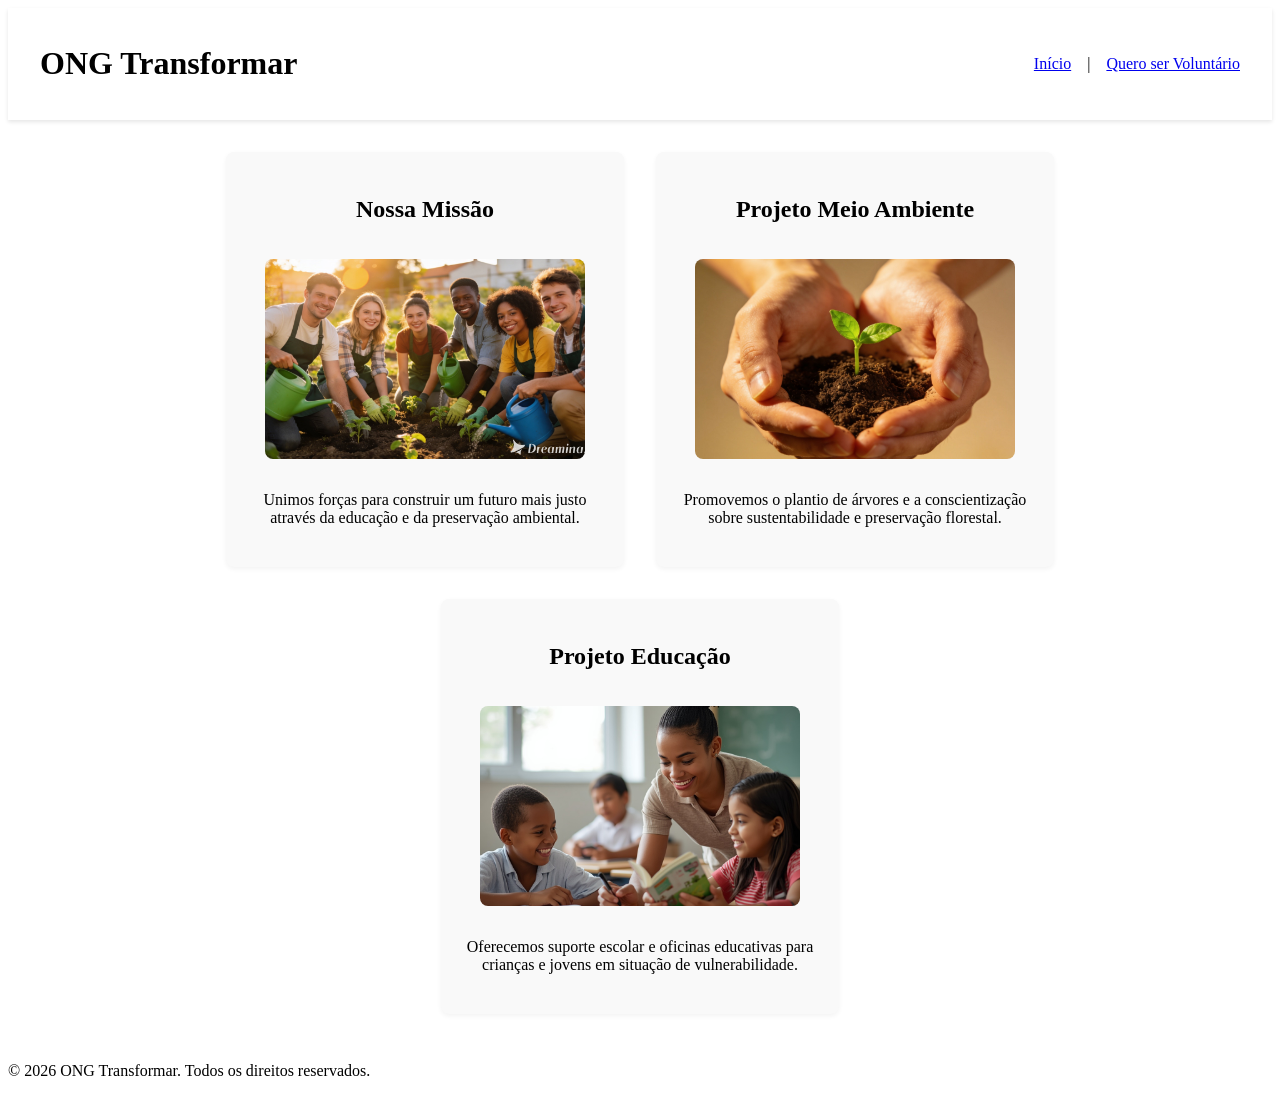
<file: index.html>
<!DOCTYPE html>
<html lang="pt-BR">
<head>
  <meta charset="UTF-8">
  <meta name="viewport" content="width=device-width, initial-scale=1.0">
  <title>ONG Transformar - Início</title>
  <!-- Vínculo com o arquivo de estilos CSS -->
  <link rel="stylesheet" href="styles.css">
</head>
<body>

  <header class="header-container">
    <h1>ONG Transformar</h1>
    <nav class="nav-menu">
      <a href="index.html">Início</a> | 
      <a href="cadastro.html">Quero ser Voluntário</a>
    </nav>
  </header>

  <main class="cards-container">
    <section class="hero-section">
      <h2>Nossa Missão</h2>
      <img src="assets/images/banner.jpeg" alt="Grupo de voluntários reunidos em ação comunitária, representando a missão da ONG." loading="lazy">
      <p>Unimos forças para construir um futuro mais justo através da educação e da preservação ambiental.</p>
    </section>

    <section class="hero-section">
      <h2>Projeto Meio Ambiente</h2>
      <img src="assets/images/natureza.jpeg" alt="Mãos cultivando uma muda de planta, representando projetos de preservação ambiental." loading="lazy">
      <p>Promovemos o plantio de árvores e a conscientização sobre sustentabilidade e preservação florestal.</p>
    </section>

    <section class="hero-section">
      <h2>Projeto Educação</h2>
      <img src="assets/images/educa.jpg" alt="Voluntária em sala de aula ensinando alunos, representando projetos educacionais da ONG." loading="lazy">
      <p>Oferecemos suporte escolar e oficinas educativas para crianças e jovens em situação de vulnerabilidade.</p>
    </section>
  </main>

  <footer>
    <p>&copy; 2026 ONG Transformar. Todos os direitos reservados.</p>
  </footer>

</body>
</html>
</file>
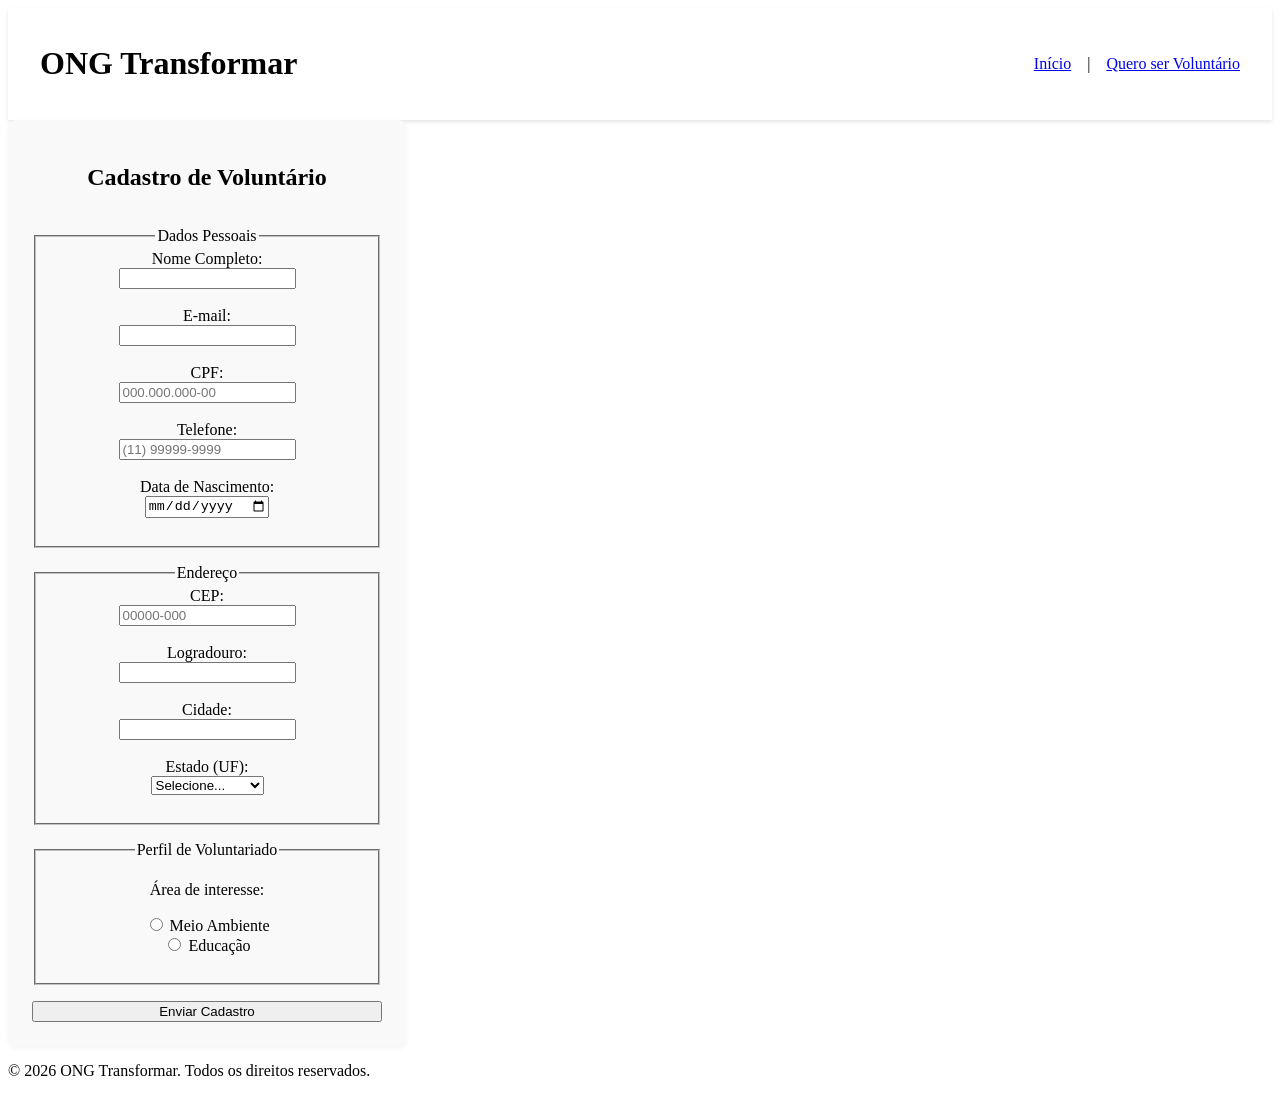
<file: cadastro.html>
<!DOCTYPE html>
<html lang="pt-BR">
<head>
  <meta charset="UTF-8">
  <meta name="viewport" content="width=device-width, initial-scale=1.0">
  <title>ONG Transformar - Cadastro de Voluntário</title>
  <!-- Vínculo com o arquivo de estilos CSS -->
  <link rel="stylesheet" href="styles.css">
</head>
<body>

  <header class="header-container">
    <h1>ONG Transformar</h1>
    <nav class="nav-menu">
      <a href="index.html">Início</a> | 
      <a href="cadastro.html">Quero ser Voluntário</a>
    </nav>
  </header>

  <main class="hero-section">
    <h2>Cadastro de Voluntário</h2>
    
    <form class="form-group-container" action="#" method="post">
      
      <!-- Agrupamento 1: Dados Pessoais -->
      <fieldset>
        <legend>Dados Pessoais</legend>

        <label for="nome">Nome Completo:</label><br>
        <input type="text" id="nome" name="nome" required><br><br>

        <label for="email">E-mail:</label><br>
        <input type="email" id="email" name="email" required><br><br>

        <label for="cpf">CPF:</label><br>
        <input type="text" id="cpf" name="cpf" pattern="\d{3}\.\d{3}\.\d{3}-\d{2}" placeholder="000.000.000-00" maxlength="14" required><br><br>

        <label for="telefone">Telefone:</label><br>
        <input type="tel" id="telefone" name="telefone" pattern="\(\d{2}\)\s\d{4,5}-\d{4}" placeholder="(11) 99999-9999" required><br><br>

        <label for="nascimento">Data de Nascimento:</label><br>
        <input type="date" id="nascimento" name="nascimento" required><br><br>
      </fieldset>

      <!-- Agrupamento 2: Endereço -->
      <fieldset>
        <legend>Endereço</legend>

        <label for="cep">CEP:</label><br>
        <input type="text" id="cep" name="cep" pattern="\d{5}-\d{3}" placeholder="00000-000" maxlength="9" required><br><br>

        <label for="logradouro">Logradouro:</label><br>
        <input type="text" id="logradouro" name="logradouro" required><br><br>

        <label for="cidade">Cidade:</label><br>
        <input type="text" id="cidade" name="cidade" required><br><br>

        <label for="estado">Estado (UF):</label><br>
        <select id="estado" name="estado" required>
          <option value="">Selecione...</option>
          <option value="SP">São Paulo</option>
          <option value="RJ">Rio de Janeiro</option>
          <option value="MG">Minas Gerais</option>
          <option value="DF">Distrito Federal</option>
        </select><br><br>
      </fieldset>

      <!-- Agrupamento 3: Perfil -->
      <fieldset>
        <legend>Perfil de Voluntariado</legend>

        <p>Área de interesse:</p>
        <input type="radio" id="meio-ambiente" name="area" value="meio-ambiente" required>
        <label for="meio-ambiente">Meio Ambiente</label><br>

        <input type="radio" id="educacao" name="area" value="educacao">
        <label for="educacao">Educação</label><br><br>
      </fieldset>

      <button type="submit">Enviar Cadastro</button>
    </form>
  </main>

  <footer>
    <p>&copy; 2026 ONG Transformar. Todos os direitos reservados.</p>
  </footer>

</body>
</html>
</file>
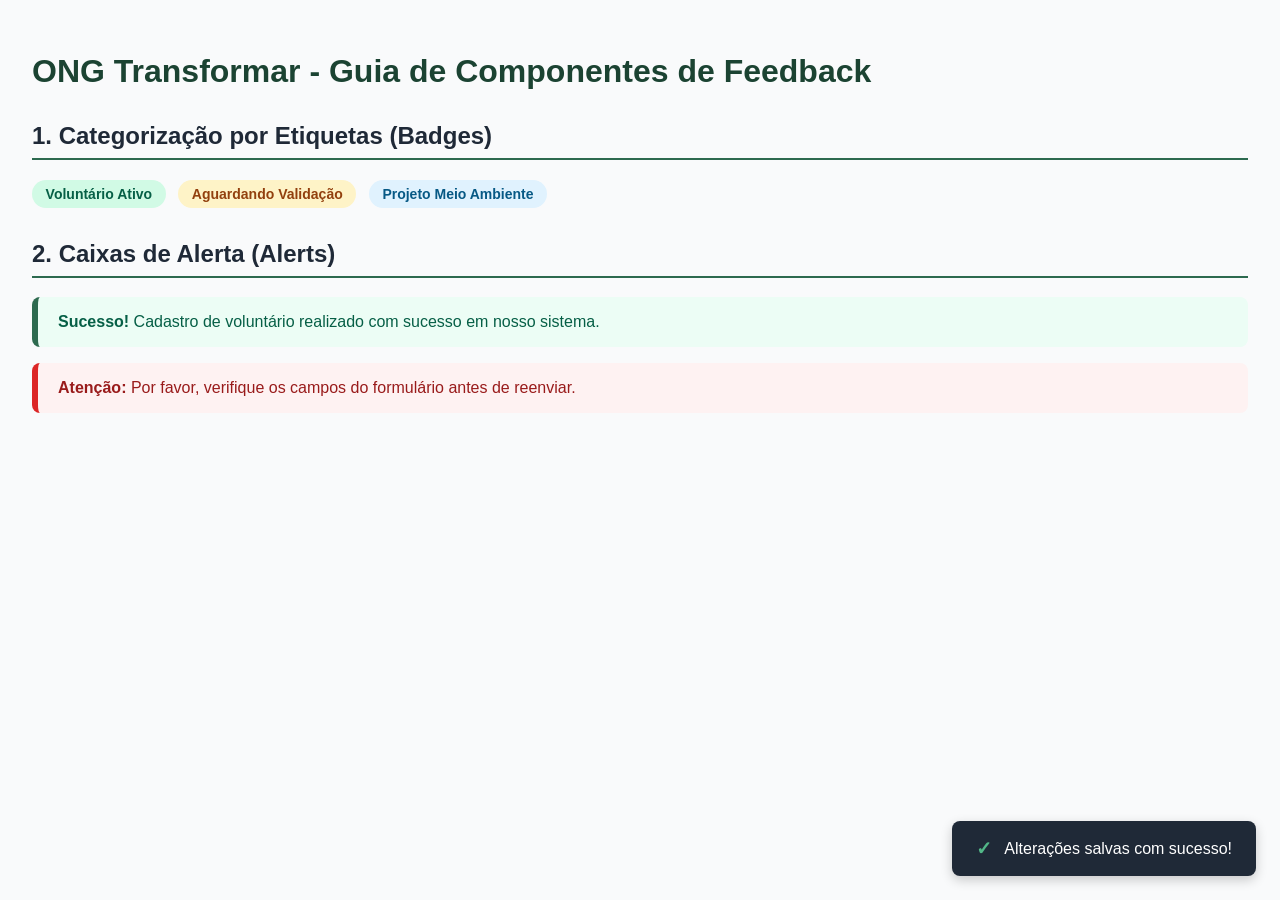
<file: componentes/componentes.html>
<!DOCTYPE html>
<html lang="pt-BR">
<head>
  <meta charset="UTF-8">
  <meta name="viewport" content="width=device-width, initial-scale=1.0">
  <title>ONG Transformar - Componentes de Feedback</title>
  <style>
    :root {
      --color-primary-dark: #1b4332;
      --color-primary: #2d6a4f;
      --color-primary-light: #52b788;
      --color-neutral-dark: #1f2937;
      --color-neutral-light: #f9fafb;
    }

    body {
      font-family: Arial, sans-serif;
      background-color: var(--color-neutral-light);
      color: var(--color-neutral-dark);
      padding: 2rem;
      margin: 0;
    }

    h1 { color: var(--color-primary-dark); }
    h2 { border-bottom: 2px solid var(--color-primary); padding-bottom: 0.5rem; margin-top: 2rem; }

    /* Badges (Etiquetas) */
    .badge {
      display: inline-block;
      padding: 0.35rem 0.85rem;
      border-radius: 9999px;
      font-size: 0.875rem;
      font-weight: bold;
      margin-right: 0.5rem;
    }
    .badge-success { background-color: #d1fae5; color: #065f46; }
    .badge-warning { background-color: #fef3c7; color: #92400e; }
    .badge-info { background-color: #e0f2fe; color: #075985; }

    /* Caixas de Alerta (Alerts) */
    .alert {
      padding: 1rem 1.25rem;
      border-radius: 8px;
      margin-bottom: 1rem;
      border-left: 6px solid;
    }
    .alert-success { background-color: #ecfdf5; border-color: var(--color-primary); color: #065f46; }
    .alert-error { background-color: #fef2f2; border-color: #dc2626; color: #991b1b; }

    /* Toast (Notificação flutuante) */
    .toast {
      position: fixed;
      bottom: 24px;
      right: 24px;
      background-color: var(--color-neutral-dark);
      color: white;
      padding: 1rem 1.5rem;
      border-radius: 8px;
      box-shadow: 0 4px 12px rgba(0, 0, 0, 0.2);
      display: flex;
      align-items: center;
      gap: 0.75rem;
    }
    .toast-icon { color: var(--color-primary-light); font-weight: bold; font-size: 1.2rem; }
  </style>
</head>
<body>

  <h1>ONG Transformar - Guia de Componentes de Feedback</h1>

  <h2>1. Categorização por Etiquetas (Badges)</h2>
  <p>
    <span class="badge badge-success">Voluntário Ativo</span>
    <span class="badge badge-warning">Aguardando Validação</span>
    <span class="badge badge-info">Projeto Meio Ambiente</span>
  </p>

  <h2>2. Caixas de Alerta (Alerts)</h2>
  <div class="alert alert-success">
    <strong>Sucesso!</strong> Cadastro de voluntário realizado com sucesso em nosso sistema.
  </div>
  <div class="alert alert-error">
    <strong>Atenção:</strong> Por favor, verifique os campos do formulário antes de reenviar.
  </div>

  <!-- Toast Flutuante -->
  <div class="toast">
    <span class="toast-icon">✓</span>
    <span>Alterações salvas com sucesso!</span>
  </div>

</body>
</html>
</file>
<file: styles.css>
/* =========================================================
   1. MÓDULO DE ALINHAMENTO (Cabeçalho e Navegação)
   Objetivo: Centralizar elementos verticalmente e distribuir
   espaços de forma proporcional nas extremidades.
   ========================================================= */
.header-container {
  display: flex;
  justify-content: space-between;
  align-items: center;
  padding: 1rem 2rem;
  background-color: #ffffff;
  box-shadow: 0 2px 4px rgba(0, 0, 0, 0.1);
}

.nav-menu {
  display: flex;
  align-items: center;
  gap: 1rem;
}

/* =========================================================
   2. MÓDULO DE ESPAÇAMENTO (Grid de Cards e Ações)
   Objetivo: Garantir um afastamento uniforme e consistente entre
   os itens flexíveis sem dependência de margens manuais.
   ========================================================= */
.cards-container {
  display: flex;
  flex-wrap: wrap;
  justify-content: center;
  gap: 2rem;
  padding: 2rem;
}

.card-actions {
  display: flex;
  gap: 0.75rem;
  margin-top: 1rem;
}

/* =========================================================
   3. MÓDULO DE EMPILHAMENTO (Layout Responsivo e Formulários)
   Objetivo: Alterar a direção do fluxo de dados para organizar
   elementos em coluna única em telas menores ou formulários.
   ========================================================= */
.form-group-container {
  display: flex;
  flex-direction: column;
  gap: 1rem;
  width: 100%;
  max-width: 600px;
}

.hero-section {
  display: flex;
  flex-direction: column;
  align-items: center;
  text-align: center;
  gap: 1rem;
  max-width: 350px; /* Limita a largura de cada seção/card */
  background: #f9f9f9;
  padding: 1.5rem;
  border-radius: 8px;
  box-shadow: 0 2px 5px rgba(0,0,0,0.05);
}

/* =========================================================
   4. ESTILIZAÇÃO E REDIMENSIONAMENTO DE IMAGENS
   Objetivo: Ajustar imagens para caberem nos cards sem estourar a tela.
   ========================================================= */
.hero-section img {
  width: 100%;
  max-width: 320px;
  height: 200px;
  object-fit: cover; /* Corta proporcionalmente sem distorcer a foto */
  border-radius: 8px;
}
</file>
